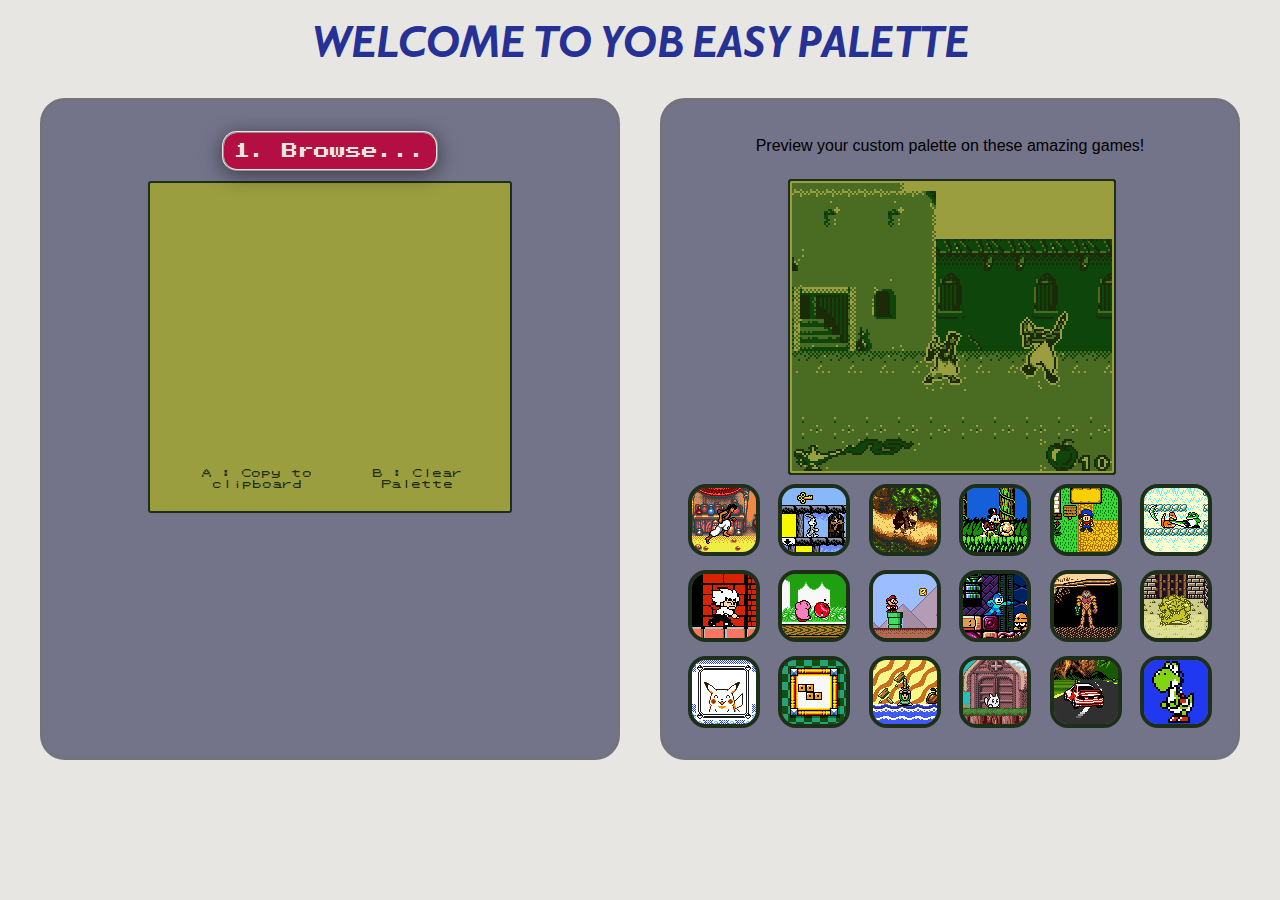
<file: YEP/index.html>
<!DOCTYPE html>
<html lang="en">
  <head>
    <link rel="icon" type="image/png" href="/YEP/assets/favicon/favicon-96x96.png" sizes="96x96" />
    <link rel="icon" type="image/svg+xml" href="/YEP/assets/favicon/favicon.svg" />
    <link rel="shortcut icon" href="/YEP/assets/favicon/favicon.ico" />
    <link rel="apple-touch-icon" sizes="180x180" href="/YEP/assets/favicon/apple-touch-icon.png" />
    <link rel="manifest" href="/YEP/assets/favicon/site.webmanifest" />
    <meta charset="UTF-8">
    <meta name="viewport" content="width=device-width, initial-scale=1.0">
    <title>YEP - Yob Easy Palette</title>
    <link rel="stylesheet" href="style.css">
    <link rel="stylesheet" href="slider.css">
    <link rel="stylesheet" href="https://fonts.googleapis.com/css2?family=Press+Start+2P&display=swap">

  </head>
  
  <body>
    <h1>Welcome to YOB EASY PALETTE</h1>
    <div class="container">
      <div class="left-panel">
        <!-- Button to upload image -->
        <input type="file" id="imageUploader" class="file-upload" accept="image/*" />
        <label for="imageUploader" class="file-upload-label">1. Browse...</label>

        <!-- Uploaded Image Canvas -->
        <canvas id="imageCanvas" class="dashed-border" style="display: none;"></canvas>
        
        <!-- Scale Slider -->
        <div class="slider-container">
          <label for="scaleSlider">2. Scale</label>
          <div class="slider-controls">
            <button id="decreaseScale" class="arrow-button">
              <div class="arrow left-arrow"></div>
            </button>
            <input type="range" id="scaleSlider" class="slider" min="25" max="1000" value="200" step="25" />
            <button id="increaseScale" class="arrow-button">
              <div class="arrow right-arrow"></div>
            </button>
          </div>
          <span id="scaleValue">100%</span>
        </div>

        <!-- Colors Selection -->
        <div class="instructions" id="canvasInstructions">3. Select 4 colors</div>
        <div class="palette" id="palette"></div>

        <!-- Output -->
        <div class="output-container">
          <div id="output-wrapper">
            <span id="output"></span>
          </div>
          <div class="footer">
            <span id="ClickA">A : Copy to clipboard</span>
            <span id="ClickB">B : Clear Palette</span>
          </div>
        </div>

        <!-- Buttons -->
        <div class="button-container" id="buttonContainer" style="display: none;">
          <button id="copyToClipboardBtn" data-button="A">A</button>
          <button id="clearPaletteBtn" data-button="B">B</button>
        </div>
      </div>

      <div class="right-panel">
        <p>Preview your custom palette on these amazing games!</p>
        <div class="layers-wrapper">
          <canvas id="layer1" class="layer" width="320" height="288"></canvas>
          <canvas id="layer2" class="layer" width="320" height="288"></canvas>
          <canvas id="layer3" class="layer" width="320" height="288"></canvas>
          <canvas id="layer4" class="layer" width="320" height="288"></canvas>
        </div>

        <div id="previewImages">
          <div class="tooltip-container">
            <img src="/YEP/assets/preview/_icons64/aladdin.png" alt="Aladdin" data-folder="aladdin" class="preview-folder" />
            <span class="tooltip">Aladdin</span>
          </div>
          <div class="tooltip-container">
            <img src="/YEP/assets/preview/_icons64/bugsbunny.png" alt="The Bugs Bunny Crazy Castle" data-folder="bugsbunny" class="preview-folder" />
            <span class="tooltip">The Bugs Bunny Crazy Castle</span>
          </div>
          <div class="tooltip-container">
            <img src="/YEP/assets/preview/_icons64/dkland.png" alt="Donkey Kong Land" data-folder="dkland" class="preview-folder" />
            <span class="tooltip">Donkey Kong Land</span>
          </div>
          <div class="tooltip-container">
            <img src="/YEP/assets/preview/_icons64/ducktales.png" alt="DuckTales" data-folder="ducktales" class="preview-folder" />
            <span class="tooltip">Duck Tales</span>
          </div>
          <div class="tooltip-container">
            <img src="/YEP/assets/preview/_icons64/harvestmoon.png" alt="Harvest Moon GB" data-folder="harvestmoon" class="preview-folder" />
            <span class="tooltip">Harvest Moon GB</span>
          </div>
          <div class="tooltip-container">
            <img src="/YEP/assets/preview/_icons64/tailgator.png" alt="Tail ''Gator" data-folder="tailgator" class="preview-folder" />
            <span class="tooltip">Tail 'Gator'</span>
          </div>
          <div class="tooltip-container">
            <img src="/YEP/assets/preview/_icons64/kiddracula.png" alt="Kid Dracula" data-folder="kiddracula" class="preview-folder" />
            <span class="tooltip">Kid Dracula</span>
          </div>
          <div class="tooltip-container">
            <img src="/YEP/assets/preview/_icons64/kirby.png" alt="Kirby's Dream Land" data-folder="kirby" class="preview-folder" />
            <span class="tooltip">Kirby's Dream Land</span>
          </div>
          <div class="tooltip-container">
            <img src="/YEP/assets/preview/_icons64/mario.png" alt="Super Mario Land" data-folder="mario" class="preview-folder" />
            <span class="tooltip">Super Mario Land</span>
          </div>
          <div class="tooltip-container">
            <img src="/YEP/assets/preview/_icons64/megaman.png" alt="Mega Man" data-folder="megaman" class="preview-folder" />
            <span class="tooltip">Mega Man</span>
          </div>
          <div class="tooltip-container">
            <img src="/YEP/assets/preview/_icons64/metroid.png" alt="Metroid II: Return of Samus" data-folder="metroid" class="preview-folder" />
            <span class="tooltip">Metroid II: Return of Samus</span>
          </div>
          <div class="tooltip-container">
            <img src="/YEP/assets/preview/_icons64/ffadventure.png" alt="Final Fantasy Adventure" data-folder="ffadventure" class="preview-folder" />
            <span class="tooltip">Final Fantasy Adventure</span>
          </div>
          <div class="tooltip-container">
            <img src="/YEP/assets/preview/_icons64/pokemon.png" alt="Pokemon" data-folder="pokemon" class="preview-folder" />
            <span class="tooltip">Pokemon</span>
          </div>
          <div class="tooltip-container">
            <img src="/YEP/assets/preview/_icons64/tetris.png" alt="Tetris" data-folder="tetris" class="preview-folder" />
            <span class="tooltip">Tetris</span>
          </div>
          <div class="tooltip-container">
            <img src="/YEP/assets/preview/_icons64/zelda.png" alt="TLoZ : Link's Awakening" data-folder="zelda" class="preview-folder" />
            <span class="tooltip">TLoZ : Link's Awakening</span>
          </div>
          <div class="tooltip-container">
            <img src="/YEP/assets/preview/_icons64/tripworld.png" alt="Trip World" data-folder="tripworld" class="preview-folder" />
            <span class="tooltip">Trip World</span>
          </div>
          <div class="tooltip-container">
            <img src="/YEP/assets/preview/_icons64/vrally.png" alt="V-Rally" data-folder="vrally" class="preview-folder" />
            <span class="tooltip">V-Rally</span>
          </div>
          <div class="tooltip-container">
            <img src="/YEP/assets/preview/_icons64/yoshi.png" alt="Yoshi" data-folder="yoshi" class="preview-folder" />
            <span class="tooltip">Yoshi</span>
          </div>
        </div>
      </div>

      <!-- Modal Structure -->
      <div id="modal" class="modal">
        <div class="modal-content">
          <span id="modalClose" class="modal-close">�</span>
          <p id="modalMessage">This is a modal message!</p>
          <button id="modalOkBtn">OK</button>
        </div>
      </div>

    <script src="/YEP/script.js"></script>
  </body>
</html>
</file>
<file: YEP/style.css>
/* Custom fonts */
@font-face {
    font-family: 'GameBoy1989'; /*Game Boy Color font */
    src: url('assets/fonts/game_boy_1989.ttf') format('truetype');
    font-weight: normal;
    font-style: normal;
}

@font-face {
    font-family: 'DragonWarrior'; /*Game Boy Color font */
    src: url('assets/fonts/dragon-warrior-gbc.ttf') format('truetype');
    font-weight: normal;
    font-style: normal;
}



/* General styles for the body */
body {
    font-family: 'Arial', sans-serif;
    text-align: center;
    margin: 10px;
    background-color: #e7e6e2; /* GB white-ish body color */
}

/* Style for "Welcome to YEP" */
h1 {
    color: #263196; /* GB blue text color */
    font-size: 42px;
    font-weight: normal;
	font-family: 'GameBoy1989', cursive;
}

/* Container to hold the left and right panels */
.container {
    display: flex;
    flex-direction: column;
    gap: 40px;
    width: 100%;
    max-width: 1200px;
    margin: 0 auto;
}

/* Styles for both left and right panels */
.left-panel, .right-panel {
    background-color: #73738a; /* GB bezel color */
    padding: 20px;
    border-radius: 25px;
    border: 3px solid #72737d; /* GB bezel border color */
    flex: 1;
}

/* File Upload Button */
.file-upload {
    display: none;
}

.file-upload-label {
    display: inline-block;
    background-color: #b30f42; /* GB buttons color */
	font-family: 'Press Start 2P', cursive;
    color: #e7e6e2;
    padding: 10px;
    border-radius: 15px;
	border: 2px ridge #e7e6e2;
    cursor: pointer;
	transition: background-color 0.2s;
    margin: 10px;
    box-shadow: 0 4px 20px rgba(0, 0, 0, 0.5);
}

.file-upload-label:hover {
	background-color: #c91252;
}

.file-upload-label:active {
    background-color: #a30b3b;
    box-shadow: 0 2px 10px rgba(0, 0, 0, 0.3);
	border: 2px groove #e7e6e2;
}

.left-panel {
    position: relative;
}

.left-panel canvas {
    position: relative;
    border-radius: 5px;
    margin: 10px auto;
    display: block;
    image-rendering: pixelated;
	border: 2px solid #9A9E3F; /* GB screen color */
    box-shadow: 0 0 0 2px #1E2F19; /* GB screen border color */
}

/* Instructions 3. text style */
.instructions {
	display: none;
	background-color: #b30f42; /* GB buttons color */
	font-family: 'Press Start 2P', cursive;
	color: #e7e6e2;
	padding: 10px;
	border-radius: 15px;
	border: 2px ridge #e7e6e2;
	margin: auto;
	max-width: 300px;
	text-align: center;
	line-height: 1.2; /* Adjust as necessary for density */
}

/* Palette and buttons initially hidden */
.palette, .button-container, .slider-container {
    display: none;
}


/* Styles for color palette */
.palette {
    justify-content: center;
    margin: 10px;
    padding: 10px;
    border-radius: 4px;
    flex-wrap: wrap;
}

/* Individual color box styles */
.color-box {
    width: 64px;
    height: 64px;
    margin: 0 10px;
    border-radius: 15px;
    position: relative;
    overflow: hidden;
    transition: transform 0.2s, border 0.5s, box-shadow 0.4s;
    cursor: pointer;
    border: 2px solid rgba(60, 60, 60, 1);
    box-shadow: 1px 1px 10px 5px rgba(0, 0, 0, 0.5);
}

/* Hover effect for color boxes */
.color-box:hover {
    border: solid 2px rgba(255, 0, 0, 1);
}

/* Red overlay style */
.color-box::after {
    content: '';
    position: absolute;
    top: 0;
    left: 0;
    width: 100%;
    height: 100%;
    background-color: rgba(255, 0, 0, 0.5);
    opacity: 0;
    transition: opacity 0.3s;
}

/* Red overlay on hover */
.color-box:hover::after {
    opacity: 1;
}

/* Output styles */
.output-container {
    font-family: 'DragonWarrior';
    color: #202c0c; /* DMG palette dark color */  
    background: #9A9E3F; /* GB screen color */
    width: 320px;
    height: 288px;
    padding: 20px;
    border-radius: 3px;
    border: 2px solid #1E2F19; /* GB screen border */
    margin: auto;
    display: flex;
    flex-direction: column;
}

#output-wrapper {
    flex-grow: 1;
    max-height: 100px;
    text-align: center;
}

#output {
    flex-grow: 1;
    text-align: center;
    overflow-wrap: break-word;
    font-size: 20px;
    min-height: 40px;
    max-height: 100px;
    margin: 10px 0;
    font-weight: bold;
}

.footer {
    display: flex;
    justify-content: space-between;
    align-items: center;
    padding-top: 10px;
    margin-top: auto;
}

#ClickA,
#ClickB {
    font-size: 10px;
    margin: 2px;
    display: flex;
    align-items: center;
}

.button-prompt {
    display: inline-block;
    width: 32px; /* Adjust the size as necessary */
    height: 32px; /* Adjust the size as necessary */
    margin-right: 3px; /* Space between the image and text */
    background-size: contain;
    background-repeat: no-repeat;
}



/* Output styles */


/* Button container styles */
.button-container {
    display: flex; /* Align buttons in a row */
    justify-content: center; /* Center buttons horizontally */
    gap: 10px; /* Add space between buttons */
}

/* Game Boy-style button styles */
.button-container button {
    padding: 10px; /* Padding for button */
    font-size: 16px; /* Font size of text */
    color: #E5E5E5; /* Light text color */
    background-color: #A5074B; /* Dark button background */
    border: 2px solid #cdcdcd; /* Border color */
    border-radius: 25px; /* Rounded edges */
    cursor: pointer; /* Pointer cursor on hover */
    width: 50px; /* Fixed width for buttons */
    height: 50px; /* Fixed height for buttons */
    outline: none; /* Remove outline */
    transition: background-color 0.3s, transform 0.1s; /* Smooth transition for background and transform */
}

/* Button hover effect */
.button-container button:hover {
    background-color: #ff4545; /* Lighter red on hover */
}

/* Button active (pressed) effect */
.button-container button:active {
    transform: translateY(2px); /* Move the button down */
    background-color: #8b0031; /* Darken background when pressed */
}

/* Specific styling for button A */
#copyToClipboardBtn {
    background: #A5074B; /* Color for A button */
}

/* Specific styling for button B */
#clearPaletteBtn {
    background: #A5074B; /* Color for B button */
}



/* Styles specifically for canvases in the right panel */
.right-panel canvas {
    border: 2px solid #9A9E3F; /* GB screen color */
    box-shadow: 0 0 0 2px #1E2F19; /* GB screen border 5 color */
    border-radius: 2px;
    margin: 10px auto;
    display: block; /* Block display for positioning */
    image-rendering: pixelated; /* Ensure pixelated rendering */
}


/* Container for the layers */
.layers-wrapper {
    position: relative; /* Position relative for absolute children */
    width: 320px; /* Fixed width for layer container */
    height: 288px; /* Fixed height for layer container */
    margin: 0 auto;
}

/* Style for each individual layer */
.layer {
    position: absolute; /* Absolute positioning for overlapping layers */
    top: 0; /* Align to top */
    left: 0; /* Align to left */
    width: 100%;
    height: 100%;
    image-rendering: pixelated;
    object-fit: contain; /* Contain within the defined dimensions */
}


/* Icon selection styles */
#previewImages {
    display: flex; /* Use flexbox for layout */
    flex-wrap: wrap; /* Allow wrapping of icons */
    justify-content: space-between; /* Space between columns of icons */
    margin-top: 20px; /* Margin above the icons */
}

/* Individual icon styles in the preview */
#previewImages img {
    width: 64px; /* Width for icons */
    height: 64px; /* Height for icons */
	image-rendering: pixelated;
    border: 4px solid #1E2F19; /* GB screen border 5 */
    border-radius: 25%;
    transition: border-color 0.3s;
    margin: 5px; /* Margin for spacing between icons */
}

/* Hover effect for icons */
#previewImages img:hover {
    border-color: #9A9E3F; /* Change border color to light green on hover*/
}




/* Tooltip container style */
.tooltip-container {
    position: relative; /* Positioning context for the tooltip */
    display: inline-block; /* Keep it inline */
}

/* Tooltip styles */
.tooltip {
    visibility: hidden; /* Hide by default */
    width: 120px; /* Set width for tooltip */
    background-color: rgba(0, 0, 0, 0.8); /* Dark background */
    color: #fff; /* Light text */
	font-size: 12px;
	font-family: 'Press Start 2P';
    text-align: center; /* Center text */
    border-radius: 6px; /* Rounded corners */
    padding: 5px; /* Padding inside tooltip */
    position: absolute; /* Position relative to the container */
    z-index: 1; /* On top of other elements */
    bottom: 125%; /* Place above the image */
    left: 50%; /* Center horizontally */
    margin-left: -60px; /* Center correction */
    opacity: 0; /* Start invisible */
    transition: opacity 0.3s; /* Fade-in effect */
}

/* Show tooltip on hover */
.tooltip-container:hover .tooltip {
    visibility: visible; /* Show the tooltip */
    opacity: 1; /* Fade in */
}

/* Show tooltip on hover */
.button-container button:hover .tooltip {
    visibility: visible; /* Show tooltip */
    opacity: 1; /* Fade in */
}





/* Modal Styles */
.modal {
    display: none; /* Hidden by default */
    position: fixed; /* Stay in place */
    z-index: 1; /* Sit on top */
    left: 0; /* Align to left */
    top: 0; /* Align to top */
    width: 100%; /* Full width */
    height: 100%; /* Full height */
    overflow: auto; /* Enable scroll if needed */
    background-color: rgba(0, 0, 0, 0.5); /* Black background with opacity */
}

/* Modal content styles */
.modal-content {
    background-color: #fefefe; /* Light grey background for modal */
    margin: 15% auto; /* Center modal with margin from the top */
    padding: 20px; /* Padding inside modal */
    border: 1px solid #888; /* Light grey border for modal */
    width: 80%; /* Full width of modal */
    max-width: 500px; /* Maximum responsive width */
    border-radius: 5px; /* Rounded corners */
    box-shadow: 0 5px 15px rgba(0, 0, 0, 0.3); /* Shadow for depth */
}

/* Close button styles in modal */
.modal-close {
    color: #aaa; /* Light grey color for close button */
    float: right; /* Align to right */
    font-size: 28px; /* Font size for close button */
    font-weight: bold; /* Bold weight for close button */
}

/* Hover effect for close button */
.modal-close:hover,
.modal-close:focus {
    color: black; /* Change color on hover */
    text-decoration: none; /* No underline */
    cursor: pointer; /* Pointer cursor on hover */
}

/* OK button in modal */
#modalOkBtn {
    background-color: #ad1035; /* Same bright red as main buttons */
    color: white; /* White text color */
    padding: 10px 15px; /* Padding inside button */
    border: none; /* No border */
    border-radius: 5px; /* Rounded corners */
    cursor: pointer; /* Pointer cursor */
}

/* Hover effect for OK button */
#modalOkBtn:hover {
    background-color: #ff4545; /* Lighter red on hover */
}

/* Responsive styles for larger screens */
@media (min-width: 600px) {
    .container {
        flex-direction: row; /* Arrange children side by side on larger screens */
    }
}
/* Responsive styles for small screens */
@media (max-width: 600px) {
    h1 {
        font-size: 36px; /* Smaller size for heading on mobile */
    }
    .left-panel p {
        font-size: 16px; /* Smaller font size for mobile paragraphs */
    }
    button {
        font-size: 14px; /* Smaller font size for buttons on mobile */
        padding: 8px 12px; /* Smaller padding for buttons */
    }
}
</file>
<file: YEP/slider.css>
/* Styles for the container */
.slider-container {
    margin: 25px;
}

/* "2. Scale" styles */
.slider-container label {
    background-color: #b30f42;
    font-family: 'Press Start 2P', cursive;
    color: #e7e6e2;
    padding: 10px;
    border-radius: 15px;
    border: 2px ridge #e7e6e2;
    margin-bottom: 10px;
}

/* Slider controls styles */
.slider-controls {
    margin-top: 10px;
    display: flex;
    align-items: center;
}

/* Arrow button styles */
.arrow-button {
    background: none;
    border: none;
    cursor: pointer;
    width: 40px;
    height: 40px;
    display: flex;
    align-items: center;
    justify-content: center;
    padding: 0;
    outline: none;
    transition: transform 0.2s;
}

/* Arrow styles */
.arrow {
    width: 0;
    height: 0;
    border-style: solid;
}

/* Left arrow styles */
.left-arrow {
    border-width: 10px 15px 10px 0;
    border-color: transparent #10121F transparent transparent;
}

/* Right arrow styles */
.right-arrow {
    border-width: 10px 0 10px 15px;
    border-color: transparent transparent transparent #10121F;
}

/* Arrow hover effects */
.arrow-button:hover .left-arrow {
    border-color: transparent #A5074B transparent transparent;
}

.arrow-button:hover .right-arrow {
    border-color: transparent transparent transparent #A5074B;
}

.arrow-button:hover {
    transform: scale(1.2);
}

/* Slider styles */
.slider {
    -webkit-appearance: none;
    appearance: none;
    width: 100%;
    height: 10px;
    background: #e7e6e2;
    border-radius: 5px;
    outline: none;
}

/* Slider thumb styles for WebKit browsers (Chrome, Safari) */
.slider::-webkit-slider-thumb {
    -webkit-appearance: none;
    appearance: none;
    width: 30px;
    height: 15px;
    border-radius: 15px;
    background: #10121F !important;
    cursor: pointer;
}

/* Slider thumb styles for Firefox */
.slider::-moz-range-thumb {
    width: 30px;
    height: 15px;
    border-radius: 15px;
border: none;
    background: #10121F !important;
    cursor: pointer;
}

/* Slider thumb styles for IE and Edge */
.slider::-ms-thumb {
    width: 40px; /* Increased width for more elliptic shape */
    height: 20px; /* Increased height for more elliptic shape */
    border-radius: 20px; /* More elliptical */
    background: #10121F !important; /* Match color of arrows */
    cursor: pointer;
}

/* Hover effects only on the slider thumb */
.slider::-webkit-slider-thumb:hover {
    background: #A5074B !important; /* Hover effect color */
    transform: scale(1.2); /* Same scale effect as arrows */
}

.slider::-moz-range-thumb:hover {
    background: #A5074B !important; /* Hover effect color */
    transform: scale(1.2); /* Same scale effect as arrows */
}

.slider::-ms-thumb:hover {
    background: #A5074B !important; /* Hover effect color */
    transform: scale(1.2); /* Same scale effect as arrows */
}

/* Thumb hover transition */
.slider::-webkit-slider-thumb,
.slider::-moz-range-thumb,
.slider::-ms-thumb {
    transition: background 0.2s, transform 0.2s; /* Make sure to include transform */
}

/* Scale value styles */
#scaleValue {
    color: #e7e6e2; /* Same text color as "Scale" */
    background-color: #10121F; /* Same BG color as arrows */
    padding: 5px 10px;
    border-radius: 15px;
    font-family: 'Press Start 2P', cursive;
    text-align: center; 
    display: inline-block;
}
</file>
